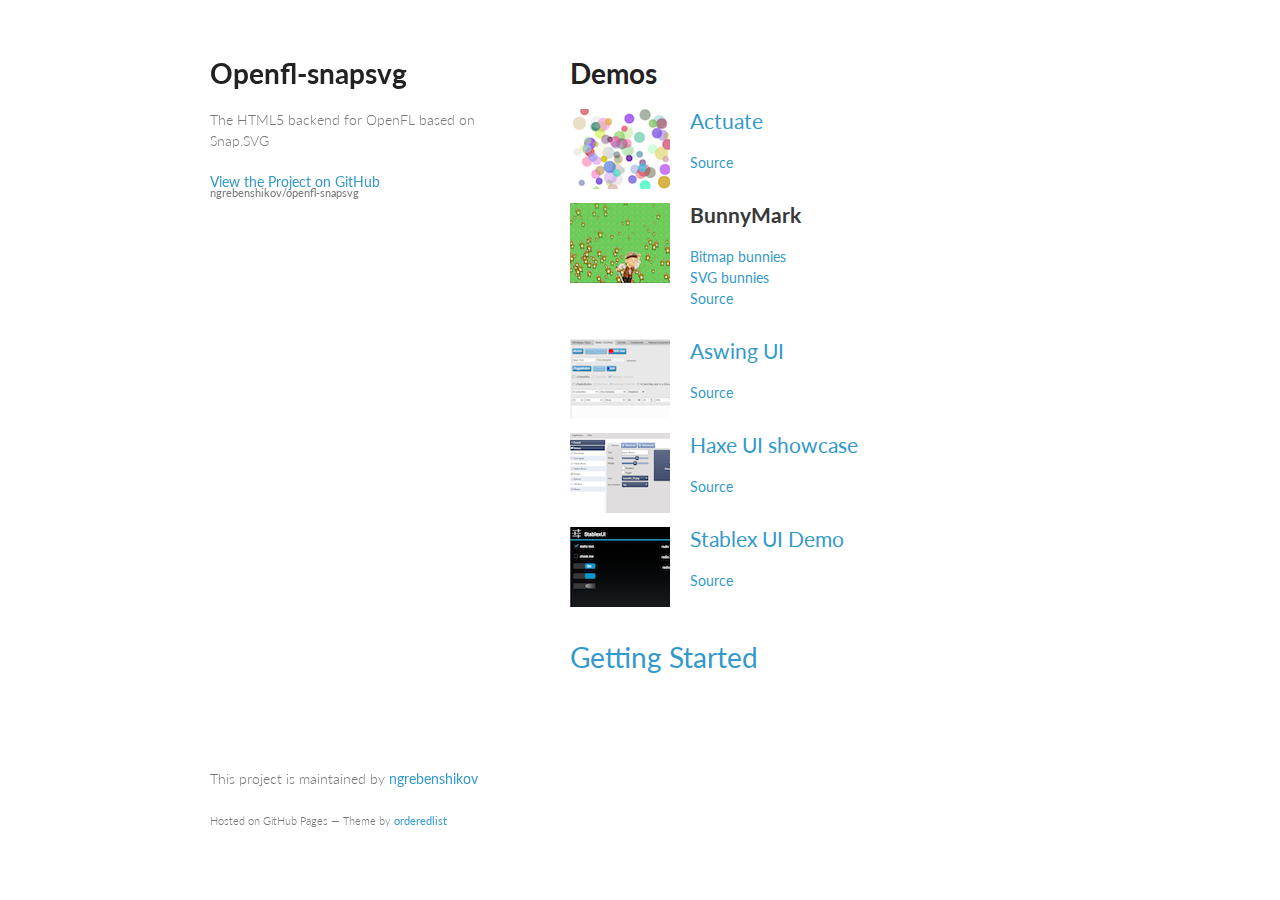
<file: index.html>
<!doctype html>
<html>
  <head>
    <meta charset="utf-8">
    <meta http-equiv="X-UA-Compatible" content="chrome=1">
    <title>Openfl-snapsvg by ngrebenshikov</title>

    <link rel="stylesheet" href="stylesheets/styles.css">
    <link rel="stylesheet" href="stylesheets/pygment_trac.css">
    <meta name="viewport" content="width=device-width, initial-scale=1, user-scalable=no">
    <!--[if lt IE 9]>
    <script src="//html5shiv.googlecode.com/svn/trunk/html5.js"></script>
    <![endif]-->
  </head>
  <body>
    <div class="wrapper">
	    <header>
			<h1>Openfl-snapsvg</h1>
			<p>The HTML5 backend for OpenFL based on Snap.SVG</p>
			<p class="view"><a href="https://github.com/ngrebenshikov/openfl-snapsvg">View the Project on GitHub <small>ngrebenshikov/openfl-snapsvg</small></a></p>
		</header>
		<section>
			<h1><a name="openfl-snapsvg" class="anchor" href="#openfl-snapsvg"><span class="octicon octicon-link"></span></a>Demos</h1>
			<div class="demo">
				<div class="thumb"><a href="demos/actuate/index.html"><img src="images/actuate.png" width="100" height="80" border="0"/></a></div>
				<h2><a href="demos/actuate/index.html">Actuate</a></h2>
				<div class="source"><a href="https://github.com/ngrebenshikov/openfl-samples/tree/master/ActuateExample">Source</a></div>
			</div>
			<div class="demo">
				<div class="thumb"><a href="demos/bunnies-bitmap/index.html"><img src="images/bunnies.png" width="100" height="80" border="0"/></a></div>
				<h2>BunnyMark</h2>
				<div class="source"><a href="demos/bunnies-bitmap/index.html">Bitmap bunnies</a></div>
				<div class="source"><a href="demos/bunnies-svg/index.html">SVG bunnies</a></div>
				<div class="source"><a href="https://github.com/ngrebenshikov/openfl-samples/tree/master/BunnyMark">Source</a></div>
			</div>
			<div class="demo">
				<div class="thumb"><a href="demos/aswing/index.html"><img src="images/aswing.png" width="100" height="80" border="0"/></a></div>
				<h2><a href="demos/aswing/index.html">Aswing UI</a></h2>
				<div class="source"><a href="https://github.com/ngrebenshikov/aswing/tree/master/haXeTest">Source</a></div>
			</div>

			<div class="demo">
				<div class="thumb"><a href="demos/haxeui-showcase/index.html"><img src="images/haxeui-showcase.png" width="100" height="80" border="0"/></a></div>
				<h2><a href="demos/haxeui-showcase/index.html">Haxe UI showcase</a></h2>
				<div class="source"><a href="https://github.com/ianharrigan/haxeui-showcase">Source</a></div>
			</div>

			<div class="demo">
				<div class="thumb"><a href="demos/stablexui-demo/index.html"><img src="images/stablexui-demo.png" width="100" height="80" border="0"/></a></div>
				<h2><a href="demos/stablexui-demo/index.html">Stablex UI Demo</a></h2>
				<div class="source"><a href="https://github.com/ngrebenshikov/StablexUI/tree/master/samples/demo">Source</a></div>
			</div>
			<br/>
			<h1><a href="https://github.com/ngrebenshikov/openfl-snapsvg#getting-started">Getting Started</a></h1>
		</section>

		<footer>
			<p>This project is maintained by <a href="https://github.com/ngrebenshikov">ngrebenshikov</a></p>
			<p><small>Hosted on GitHub Pages &mdash; Theme by <a href="https://github.com/orderedlist">orderedlist</a></small></p>
		</footer>
	</div>

    <script src="javascripts/scale.fix.js"></script>
              <script type="text/javascript">
            var gaJsHost = (("https:" == document.location.protocol) ? "https://ssl." : "http://www.");
            document.write(unescape("%3Cscript src='" + gaJsHost + "google-analytics.com/ga.js' type='text/javascript'%3E%3C/script%3E"));
          </script>
          <script type="text/javascript">
            try {
              var pageTracker = _gat._getTracker("UA-105853-17");
            pageTracker._trackPageview();
            } catch(err) {}
          </script>

  </body>
</html>
</file>
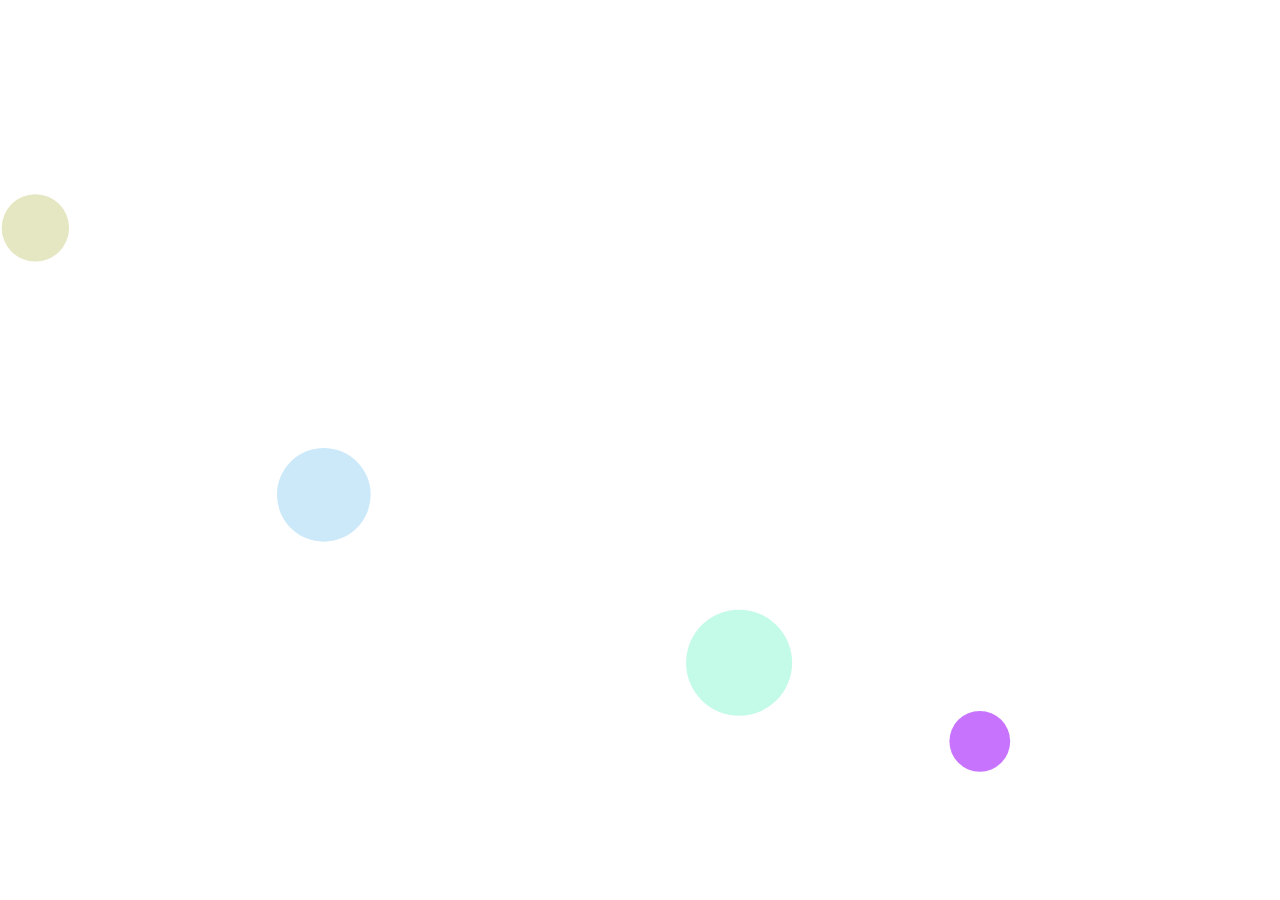
<file: demos/actuate/index.html>
<!DOCTYPE html>
<html lang="en" style="width:100%; height:100%; margin:0; padding:0;">
<head>
	<meta charset="utf-8">
	<meta http-equiv="X-UA-Compatible" content="chrome=1, IE=edge">
	<title>Actuate Example</title>
	<script type="text/javascript" src="snap.svg-min.js"></script>
</head>
<body style="width:100%; height:100%; padding: 0; margin: 0; background-color: #FFFFFF;">
	
	<!-- <div id="haxe:trace" style="position: absolute; z-index: 2147483647; display: none;"></div> -->
	
	
    <div id="haxe:openfl" style="background-color: #FFFFFF; width: 100%; height: 100%" data-framerate="0">
        <svg id="haxe-openfl-svg" version="1.1" xmlns="http://www.w3.org/2000/svg" style="width:100%; height:100%"></svg>
    </div>
	<script>function winParameters () { return {}; }</script>
	<script id="haxe:openfl:script" type="text/javascript" src="./ActuateExample.js"></script>
	
	

    <div type="text" id="openfl-snapsvg-input" contentEditable="true" style="position:absolute; top:-9999px; left:-9999px; width: 10px; height: 10px; overflow: hidden; " />
	
</body>
</html>
</file>
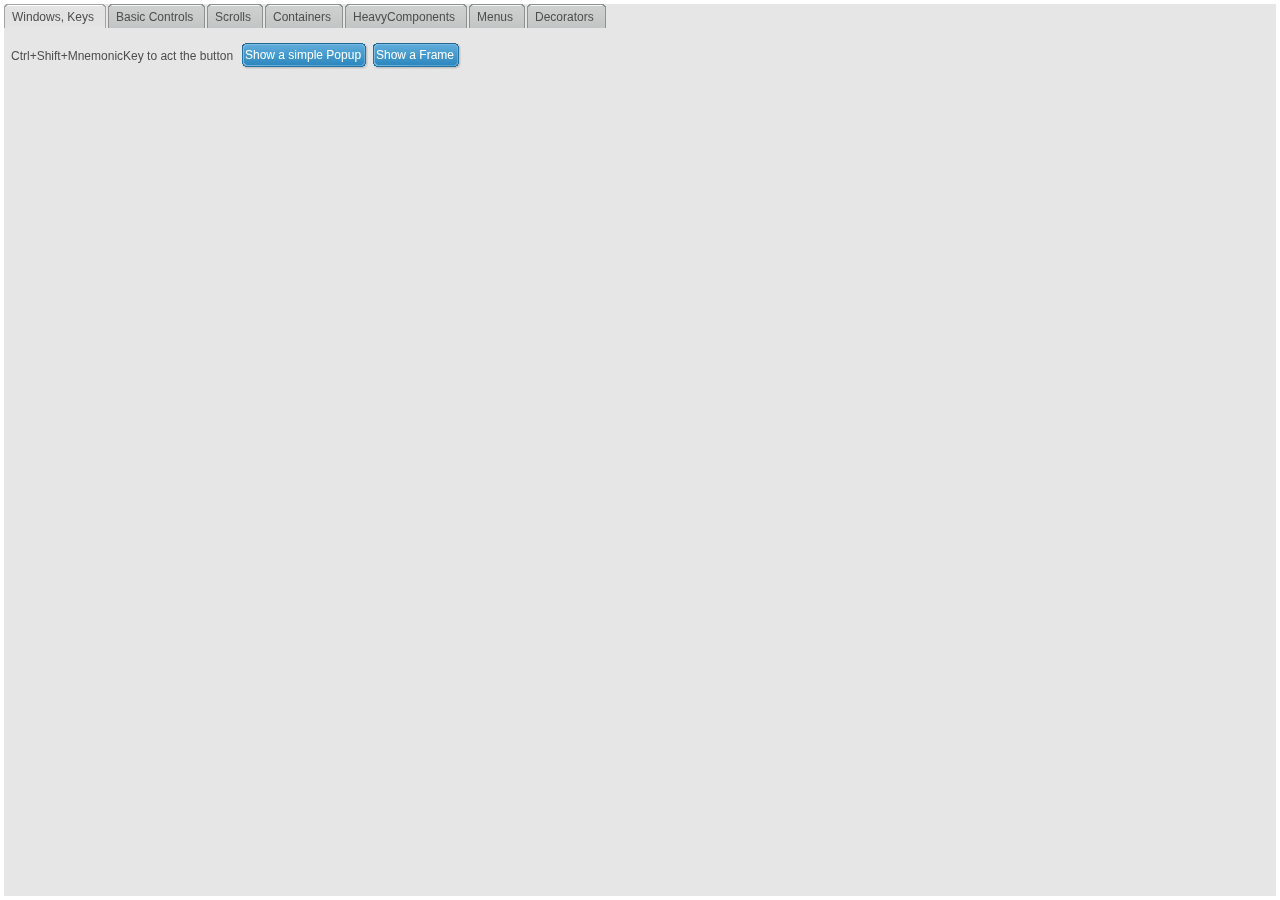
<file: demos/aswing/index.html>
<!DOCTYPE html>
<html lang="en" style="width:100%; height:100%; margin:0; padding:0;">
<head>
	<meta charset="utf-8">
	<meta http-equiv="X-UA-Compatible" content="chrome=1, IE=edge">
	<title>openfl-svg-aswing-tests</title>
	<script type="text/javascript" src="snap.svg-min.js"></script>
    <meta id="viewport" name="viewport" content="width=device-width, initial-scale=1.0, maximum-scale=1.0, user-scalable=no" />
    <meta name="apple-mobile-web-app-capable" content="yes">

    
    <script type="text/javascript" src="./lib/soundjs.min.js"></script>

    <script>
        window.addEventListener ("touchmove", function (event) { event.preventDefault (); }, false);
        if (typeof window.devicePixelRatio != 'undefined' && window.devicePixelRatio > 2) {
            var meta = document.getElementById ("viewport");
            meta.setAttribute ('content', 'width=device-width, initial-scale=' + (2 / window.devicePixelRatio) + ', user-scalable=no');
        }
    </script>

    <style>
        html,body { margin: 0; padding: 0; height: 100%; overflow: hidden; }
        #openfl-content { background: #000000; width: 100%; height: 100%; }

    </style>

</head>
<body style="width:100%; height:100%; padding: 0; margin: 0; background-color: #FFFFFF;">
	
	<!-- <div id="haxe:trace" style="position: absolute; z-index: 2147483647; display: none;"></div> -->
	
	
    <div id="haxe:openfl" style="background-color: #FFFFFF; width: 100%; height: 100%" data-framerate="60">
        <svg id="haxe-openfl-svg"
             version="1.1"
             xmlns="http://www.w3.org/2000/svg"
             style="width:100%; height:100%"
             buffered-rendering="dynamic"
             color-rendering="optimizeSpeed"
             shape-rendering="optimizeSpeed"
             text-rendering="optimizeSpeed"
             image-rendering="optimizeSpeed">
            <defs>
            <style type="text/css">
                <![CDATA[
                
                ]]>
                </style>
            </defs>
         </svg>
    </div>
	<script>function winParameters () { return {}; }</script>
	<script id="haxe:openfl:script" type="text/javascript" src="./openfl-svg-aswing-tests.js"></script>

	

    <div type="text" id="openfl-snapsvg-input" contentEditable="true" style="position:absolute; top:-9999px; left:-9999px; width: 10px; height: 10px; overflow: hidden; " />
	
</body>
</html>
</file>
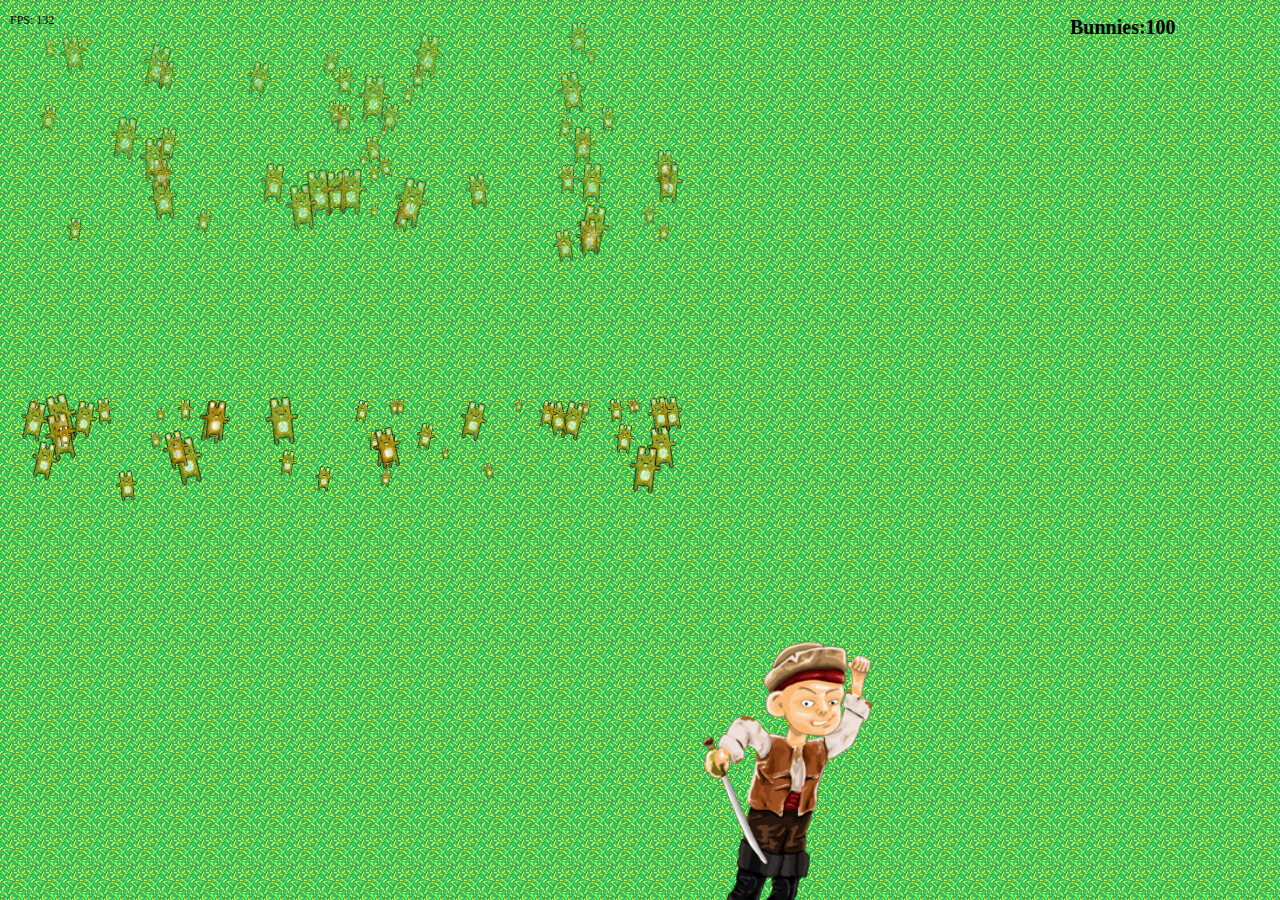
<file: demos/bunnies-bitmap/index.html>
<!DOCTYPE html>
<html lang="en" style="width:100%; height:100%; margin:0; padding:0;">
<head>
	<meta charset="utf-8">
	<meta http-equiv="X-UA-Compatible" content="chrome=1, IE=edge">
	<title>BunnyMark</title>
	<script type="text/javascript" src="snap.svg-min.js"></script>
</head>
<body style="width:100%; height:100%; padding: 0; margin: 0; background-color: #FFFFFF;">
	
	<!-- <div id="haxe:trace" style="position: absolute; z-index: 2147483647; display: none;"></div> -->
	
	
    <div id="haxe:openfl" style="background-color: #FFFFFF; width: 100%; height: 100%" data-framerate="0">
        <svg id="haxe-openfl-svg" version="1.1" xmlns="http://www.w3.org/2000/svg" style="width:100%; height:100%"></svg>
    </div>
	<script>function winParameters () { return {}; }</script>
	<script id="haxe:openfl:script" type="text/javascript" src="./BunnyMark.js"></script>
	
	

    <div type="text" id="openfl-snapsvg-input" contentEditable="true" style="position:absolute; top:-9999px; left:-9999px; width: 10px; height: 10px; overflow: hidden; " />
	
</body>
</html>
</file>
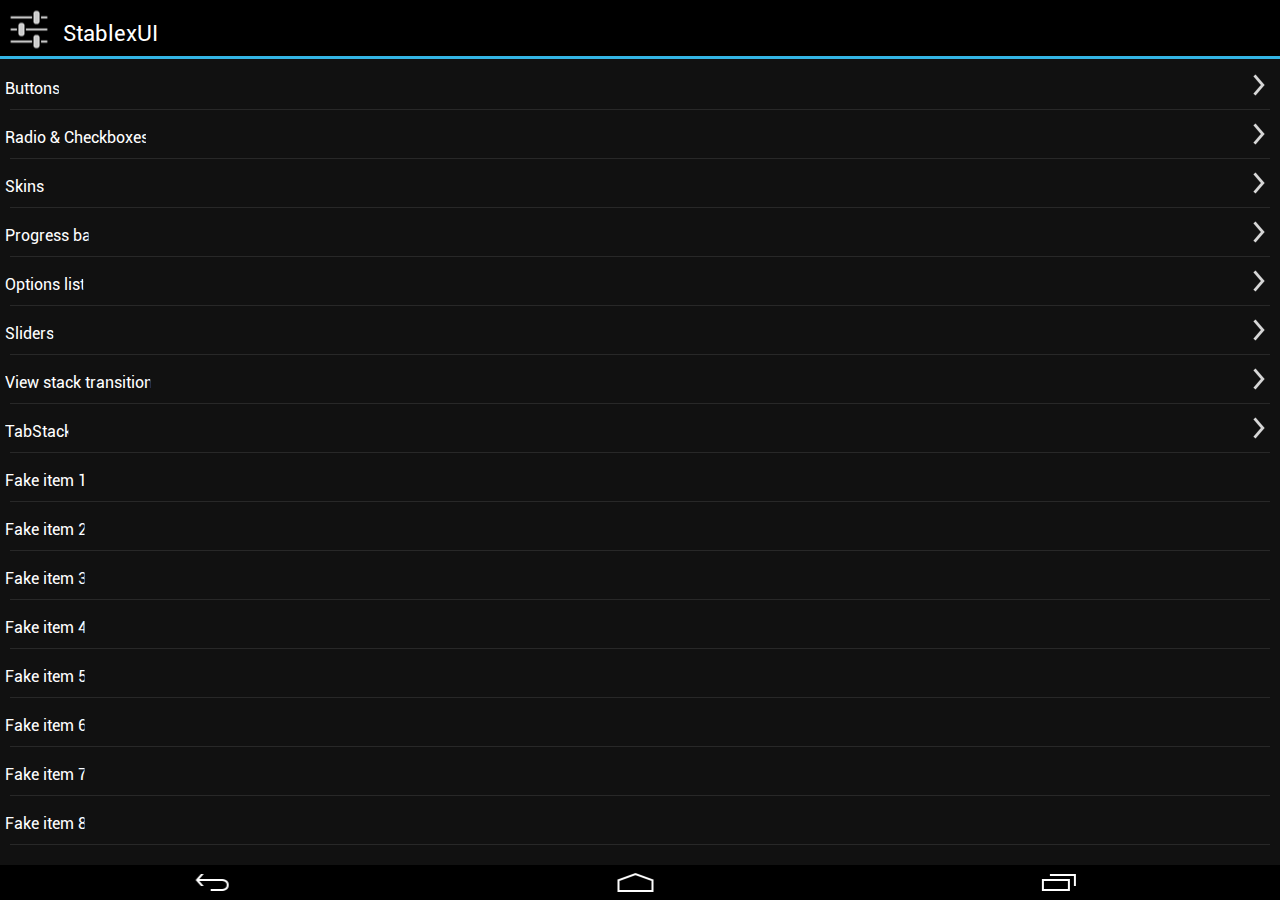
<file: demos/stablexui-demo/index.html>
<!DOCTYPE html>
<html lang="en" style="width:100%; height:100%; margin:0; padding:0;">
<head>
	<meta charset="utf-8">
	<meta http-equiv="X-UA-Compatible" content="chrome=1, IE=edge">
	<title>StablexUI: Widgets demo</title>
	<script type="text/javascript" src="snap.svg-min.js"></script>
    <meta id="viewport" name="viewport" content="width=device-width, initial-scale=1.0, maximum-scale=1.0, user-scalable=no" />
    <meta name="apple-mobile-web-app-capable" content="yes">

    

    <script>
        window.addEventListener ("touchmove", function (event) { event.preventDefault (); }, false);
        if (typeof window.devicePixelRatio != 'undefined' && window.devicePixelRatio > 2) {
            var meta = document.getElementById ("viewport");
            meta.setAttribute ('content', 'width=device-width, initial-scale=' + (2 / window.devicePixelRatio) + ', user-scalable=no');
        }
    </script>

    <style>
        html,body { margin: 0; padding: 0; height: 100%; overflow: hidden; }
        #openfl-content { background: #000000; width: 100%; height: 100%; }

    </style>

</head>
<body style="width:100%; height:100%; padding: 0; margin: 0; background-color: #FFFFFF;">
	
	<!-- <div id="haxe:trace" style="position: absolute; z-index: 2147483647; display: none;"></div> -->
	
	
    <div id="haxe:openfl" style="background-color: #888888; width: 100%; height: 100%" data-framerate="30">
        <svg id="haxe-openfl-svg"
             version="1.1"
             xmlns="http://www.w3.org/2000/svg"
             style="width:100%; height:100%"
             buffered-rendering="dynamic"
             color-rendering="optimizeSpeed"
             shape-rendering="optimizeSpeed"
             text-rendering="optimizeSpeed"
             image-rendering="optimizeSpeed">
            <defs>
            <style type="text/css">
                <![CDATA[
                
                    @font-face {
                        font-family: 'Roboto Regular';
                        src: url('ui/android/fonts//Roboto Regular.eot');
                        src: url('ui/android/fonts//Roboto Regular.eot?#iefix') format('embedded-opentype'),
                        url('ui/android/fonts//Roboto Regular.woff') format('woff');
                        font-weight: normal;
                        font-style: normal;
                    }
                    @font-face {
                        font-family: 'Roboto Italic';
                        src: url('ui/android/fonts//Roboto Italic.eot');
                        src: url('ui/android/fonts//Roboto Italic.eot?#iefix') format('embedded-opentype'),
                        url('ui/android/fonts//Roboto Italic.woff') format('woff');
                        font-weight: normal;
                        font-style: normal;
                    }
                    @font-face {
                        font-family: 'Roboto Bold';
                        src: url('ui/android/fonts//Roboto Bold.eot');
                        src: url('ui/android/fonts//Roboto Bold.eot?#iefix') format('embedded-opentype'),
                        url('ui/android/fonts//Roboto Bold.woff') format('woff');
                        font-weight: normal;
                        font-style: normal;
                    }
                ]]>
                </style>
            </defs>
         </svg>
    </div>
	<script>function winParameters () { return {}; }</script>
	<script id="haxe:openfl:script" type="text/javascript" src="./stablexui.js"></script>

	

    <div type="text" id="openfl-snapsvg-input" contentEditable="true" style="position:absolute; top:-9999px; left:-9999px; width: 10px; height: 10px; overflow: hidden; " />
	
</body>
</html>
</file>
<file: stylesheets/styles.css>
@import url(https://fonts.googleapis.com/css?family=Lato:300italic,700italic,300,700);

body {
  padding:50px;
  font:14px/1.5 Lato, "Helvetica Neue", Helvetica, Arial, sans-serif;
  color:#777;
  font-weight:300;
}

h1, h2, h3, h4, h5, h6 {
  color:#222;
  margin:0 0 20px;
}

p, ul, ol, table, pre, dl {
  margin:0 0 20px;
}

h1, h2, h3 {
  line-height:1.1;
}

h1 {
  font-size:28px;
}

h2 {
  color:#393939;
}

h3, h4, h5, h6 {
  color:#494949;
}

a {
  color:#39c;
  font-weight:400;
  text-decoration:none;
}

a small {
  font-size:11px;
  color:#777;
  margin-top:-0.6em;
  display:block;
}

.wrapper {
  width:860px;
  margin:0 auto;
}

blockquote {
  border-left:1px solid #e5e5e5;
  margin:0;
  padding:0 0 0 20px;
  font-style:italic;
}

code, pre {
  font-family:Monaco, Bitstream Vera Sans Mono, Lucida Console, Terminal;
  color:#333;
  font-size:12px;
}

pre {
  padding:8px 15px;
  background: #f8f8f8;  
  border-radius:5px;
  border:1px solid #e5e5e5;
  overflow-x: auto;
}

table {
  width:100%;
  border-collapse:collapse;
}

th, td {
  text-align:left;
  padding:5px 10px;
  border-bottom:1px solid #e5e5e5;
}

dt {
  color:#444;
  font-weight:700;
}

th {
  color:#444;
}

img {
  max-width:100%;
}

header {
  width:270px;
  float:left;
  position:fixed;
}

header ul {
  list-style:none;
  height:40px;
  
  padding:0;
  
  background: #eee;
  background: -moz-linear-gradient(top, #f8f8f8 0%, #dddddd 100%);
  background: -webkit-gradient(linear, left top, left bottom, color-stop(0%,#f8f8f8), color-stop(100%,#dddddd));
  background: -webkit-linear-gradient(top, #f8f8f8 0%,#dddddd 100%);
  background: -o-linear-gradient(top, #f8f8f8 0%,#dddddd 100%);
  background: -ms-linear-gradient(top, #f8f8f8 0%,#dddddd 100%);
  background: linear-gradient(top, #f8f8f8 0%,#dddddd 100%);
  
  border-radius:5px;
  border:1px solid #d2d2d2;
  box-shadow:inset #fff 0 1px 0, inset rgba(0,0,0,0.03) 0 -1px 0;
  width:270px;
}

header li {
  width:89px;
  float:left;
  border-right:1px solid #d2d2d2;
  height:40px;
}

header ul a {
  line-height:1;
  font-size:11px;
  color:#999;
  display:block;
  text-align:center;
  padding-top:6px;
  height:40px;
}

strong {
  color:#222;
  font-weight:700;
}

header ul li + li {
  width:88px;
  border-left:1px solid #fff;
}

header ul li + li + li {
  border-right:none;
  width:89px;
}

header ul a strong {
  font-size:14px;
  display:block;
  color:#222;
}

section {
  width:500px;
  float:right;
  padding-bottom:50px;
}

small {
  font-size:11px;
}

hr {
  border:0;
  background:#e5e5e5;
  height:1px;
  margin:0 0 20px;
}

footer {
  width:270px;
  float:left;
  position:fixed;
  bottom:50px;
}

.demo {
	padding-bottom: 30px;
	clear: both;
}

.demo .thumb {
	float: left;
}

.demo h2, .demo .source {
	margin-left: 120px;
}

@media print, screen and (max-width: 960px) {
  
  div.wrapper {
    width:auto;
    margin:0;
  }
  
  header, section, footer {
    float:none;
    position:static;
    width:auto;
  }
  
  header {
    padding-right:320px;
  }
  
  section {
    border:1px solid #e5e5e5;
    border-width:1px 0;
    padding:20px 0;
    margin:0 0 20px;
  }
  
  header a small {
    display:inline;
  }
  
  header ul {
    position:absolute;
    right:50px;
    top:52px;
  }
}

@media print, screen and (max-width: 720px) {
  body {
    word-wrap:break-word;
  }
  
  header {
    padding:0;
  }
  
  header ul, header p.view {
    position:static;
  }
  
  pre, code {
    word-wrap:normal;
  }
}

@media print, screen and (max-width: 480px) {
  body {
    padding:15px;
  }
  
  header ul {
    display:none;
  }
}

@media print {
  body {
    padding:0.4in;
    font-size:12pt;
    color:#444;
  }
}
</file>
<file: stylesheets/pygment_trac.css>
.highlight  { background: #ffffff; }
.highlight .c { color: #999988; font-style: italic } /* Comment */
.highlight .err { color: #a61717; background-color: #e3d2d2 } /* Error */
.highlight .k { font-weight: bold } /* Keyword */
.highlight .o { font-weight: bold } /* Operator */
.highlight .cm { color: #999988; font-style: italic } /* Comment.Multiline */
.highlight .cp { color: #999999; font-weight: bold } /* Comment.Preproc */
.highlight .c1 { color: #999988; font-style: italic } /* Comment.Single */
.highlight .cs { color: #999999; font-weight: bold; font-style: italic } /* Comment.Special */
.highlight .gd { color: #000000; background-color: #ffdddd } /* Generic.Deleted */
.highlight .gd .x { color: #000000; background-color: #ffaaaa } /* Generic.Deleted.Specific */
.highlight .ge { font-style: italic } /* Generic.Emph */
.highlight .gr { color: #aa0000 } /* Generic.Error */
.highlight .gh { color: #999999 } /* Generic.Heading */
.highlight .gi { color: #000000; background-color: #ddffdd } /* Generic.Inserted */
.highlight .gi .x { color: #000000; background-color: #aaffaa } /* Generic.Inserted.Specific */
.highlight .go { color: #888888 } /* Generic.Output */
.highlight .gp { color: #555555 } /* Generic.Prompt */
.highlight .gs { font-weight: bold } /* Generic.Strong */
.highlight .gu { color: #800080; font-weight: bold; } /* Generic.Subheading */
.highlight .gt { color: #aa0000 } /* Generic.Traceback */
.highlight .kc { font-weight: bold } /* Keyword.Constant */
.highlight .kd { font-weight: bold } /* Keyword.Declaration */
.highlight .kn { font-weight: bold } /* Keyword.Namespace */
.highlight .kp { font-weight: bold } /* Keyword.Pseudo */
.highlight .kr { font-weight: bold } /* Keyword.Reserved */
.highlight .kt { color: #445588; font-weight: bold } /* Keyword.Type */
.highlight .m { color: #009999 } /* Literal.Number */
.highlight .s { color: #d14 } /* Literal.String */
.highlight .na { color: #008080 } /* Name.Attribute */
.highlight .nb { color: #0086B3 } /* Name.Builtin */
.highlight .nc { color: #445588; font-weight: bold } /* Name.Class */
.highlight .no { color: #008080 } /* Name.Constant */
.highlight .ni { color: #800080 } /* Name.Entity */
.highlight .ne { color: #990000; font-weight: bold } /* Name.Exception */
.highlight .nf { color: #990000; font-weight: bold } /* Name.Function */
.highlight .nn { color: #555555 } /* Name.Namespace */
.highlight .nt { color: #000080 } /* Name.Tag */
.highlight .nv { color: #008080 } /* Name.Variable */
.highlight .ow { font-weight: bold } /* Operator.Word */
.highlight .w { color: #bbbbbb } /* Text.Whitespace */
.highlight .mf { color: #009999 } /* Literal.Number.Float */
.highlight .mh { color: #009999 } /* Literal.Number.Hex */
.highlight .mi { color: #009999 } /* Literal.Number.Integer */
.highlight .mo { color: #009999 } /* Literal.Number.Oct */
.highlight .sb { color: #d14 } /* Literal.String.Backtick */
.highlight .sc { color: #d14 } /* Literal.String.Char */
.highlight .sd { color: #d14 } /* Literal.String.Doc */
.highlight .s2 { color: #d14 } /* Literal.String.Double */
.highlight .se { color: #d14 } /* Literal.String.Escape */
.highlight .sh { color: #d14 } /* Literal.String.Heredoc */
.highlight .si { color: #d14 } /* Literal.String.Interpol */
.highlight .sx { color: #d14 } /* Literal.String.Other */
.highlight .sr { color: #009926 } /* Literal.String.Regex */
.highlight .s1 { color: #d14 } /* Literal.String.Single */
.highlight .ss { color: #990073 } /* Literal.String.Symbol */
.highlight .bp { color: #999999 } /* Name.Builtin.Pseudo */
.highlight .vc { color: #008080 } /* Name.Variable.Class */
.highlight .vg { color: #008080 } /* Name.Variable.Global */
.highlight .vi { color: #008080 } /* Name.Variable.Instance */
.highlight .il { color: #009999 } /* Literal.Number.Integer.Long */

.type-csharp .highlight .k { color: #0000FF }
.type-csharp .highlight .kt { color: #0000FF }
.type-csharp .highlight .nf { color: #000000; font-weight: normal }
.type-csharp .highlight .nc { color: #2B91AF }
.type-csharp .highlight .nn { color: #000000 }
.type-csharp .highlight .s { color: #A31515 }
.type-csharp .highlight .sc { color: #A31515 }
</file>
